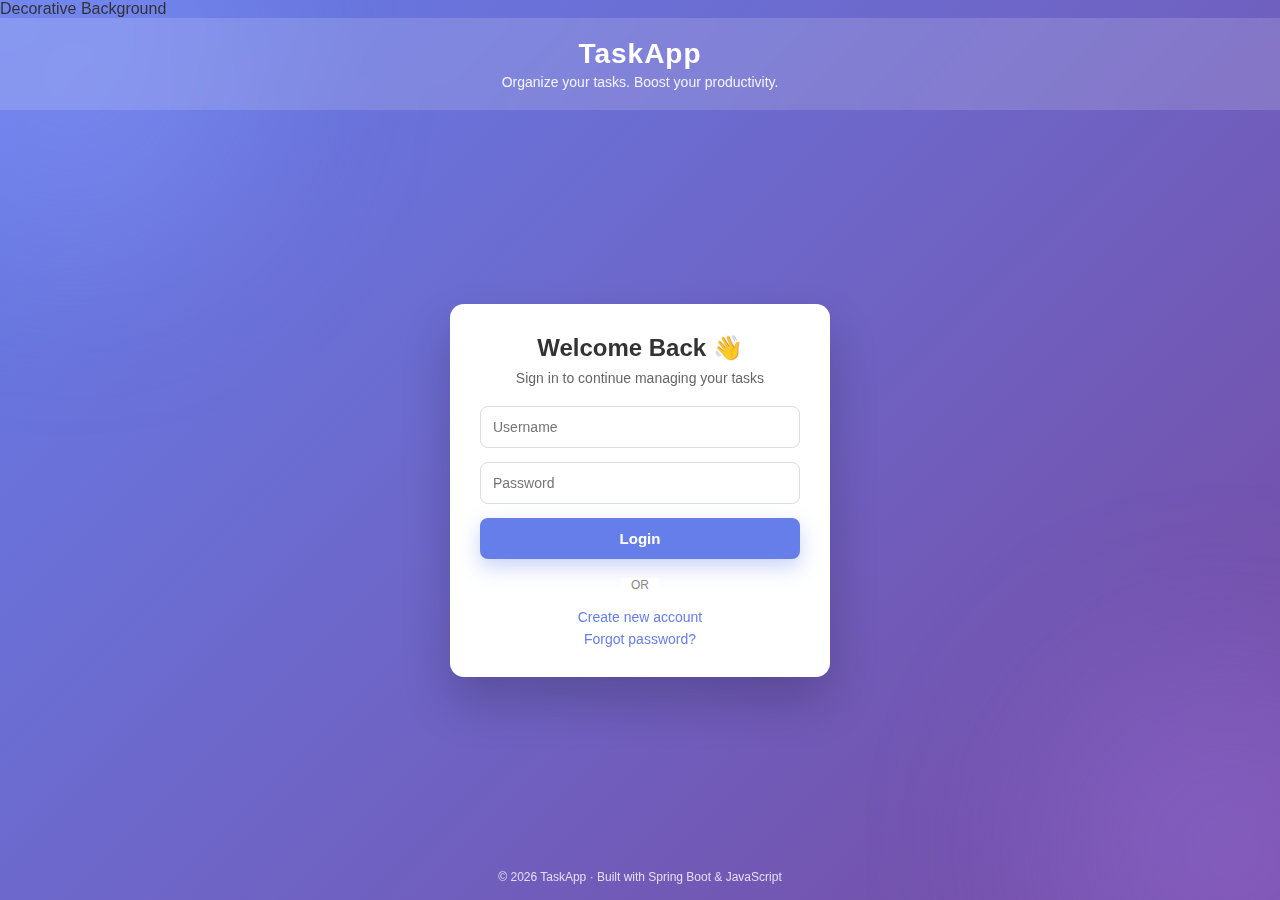
<file: index.html>
<!DOCTYPE html>
<html lang="en">
<head>
    <meta charset="UTF-8">
    <title>TaskApp - Login</title>
    <link rel="stylesheet" href="style.css">
</head>
<body>

Decorative Background 
<div class="bg-blob blob-1"></div>
<div class="bg-blob blob-2"></div>

<header class="app-header">
    <h1>TaskApp</h1>
    <p class="tagline">Organize your tasks. Boost your productivity.</p>
</header>

<main class="page">
    <div class="container">
        <h2>Welcome Back 👋</h2>
        <p class="subtitle">Sign in to continue managing your tasks</p>

        <input type="text" id="username" placeholder="Username" autocomplete="username">
        <input type="password" id="password" placeholder="Password" autocomplete="current-password">

        <button class="add" onclick="login()">Login</button>

        <div class="error" id="error"></div>

        <div class="divider">
            <span>OR</span>
        </div>

        <div class="link-group">
            <a href="register.html">Create new account</a>
            <a href="reset-password.html">Forgot password?</a>
        </div>
    </div>
</main>

<footer class="footer">
    © 2026 TaskApp · Built with Spring Boot & JavaScript
</footer>

<script>
    const API_BASE = "http://localhost:8080";

    if (localStorage.getItem("token")) {
        window.location.href = "tasks.html";
    }

    async function login() {
        const username = document.getElementById("username").value;
        const password = document.getElementById("password").value;
        const errorDiv = document.getElementById("error");

        errorDiv.innerText = "";

        try {
            const response = await fetch(`${API_BASE}/api/auth/login`, {
                method: "POST",
                headers: { "Content-Type": "application/json" },
                body: JSON.stringify({ username, password })
            });

            const data = await response.json();

            if (!response.ok) {
                errorDiv.innerText = data.message || "Login failed";
                return;
            }

            localStorage.setItem("token", data.token);
            window.location.href = "tasks.html";

        } catch {
            errorDiv.innerText = "Server error. Please try again.";
        }
    }
</script>

</body>
</html>
</file>
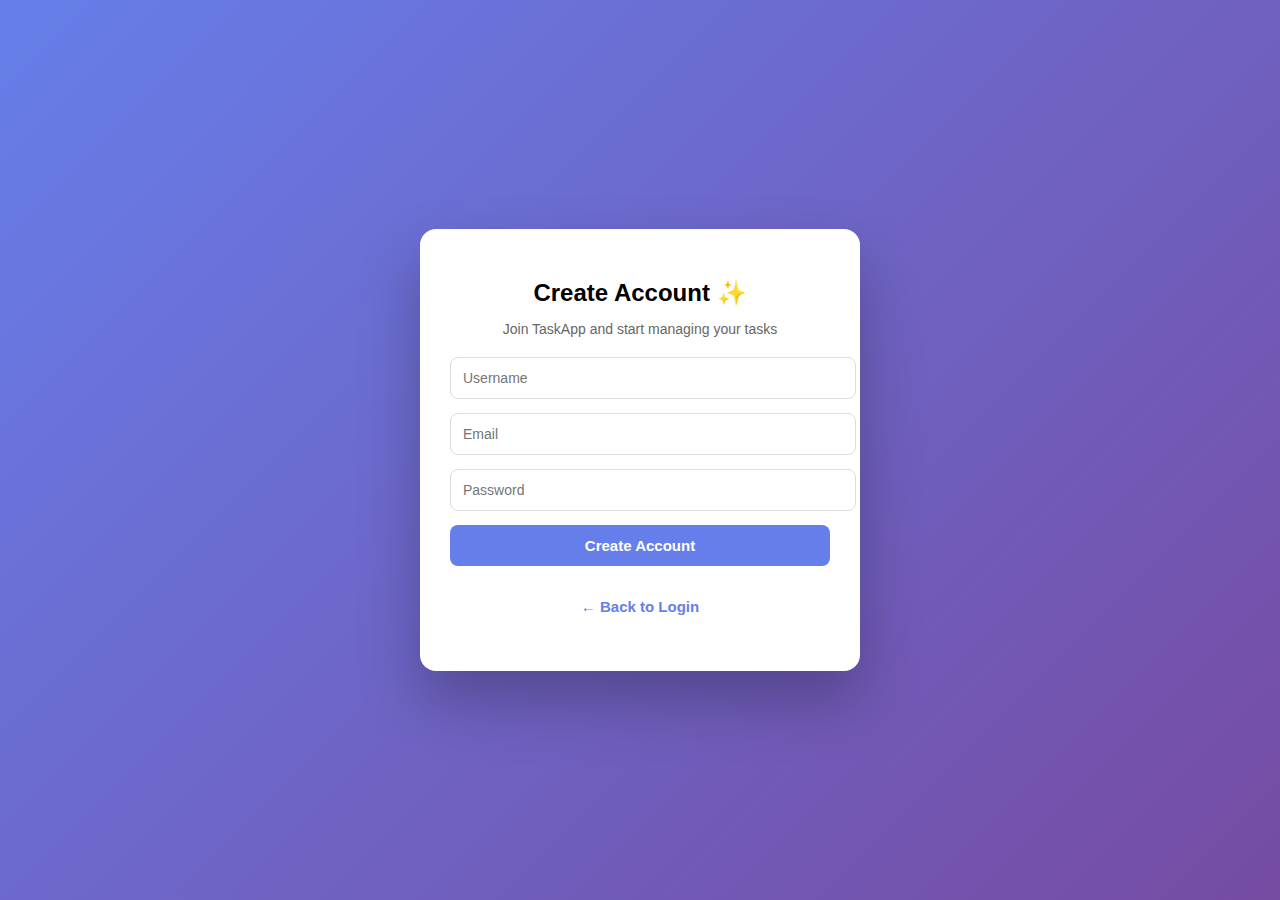
<file: register.html>
<!DOCTYPE html>
<html lang="en">
<head>
    <meta charset="UTF-8">
    <title>Create Account | TaskApp</title>

    <style>
        body {
            margin: 0;
            font-family: "Segoe UI", Arial, sans-serif;
            background: linear-gradient(135deg, #667eea, #764ba2);
            min-height: 100vh;
            display: flex;
            align-items: center;
            justify-content: center;
        }

        .card {
            width: 100%;
            max-width: 380px;
            background: #fff;
            padding: 30px;
            border-radius: 16px;
            box-shadow: 0 30px 60px rgba(0,0,0,0.25);
            animation: fadeUp 0.5s ease;
        }

        @keyframes fadeUp {
            from { opacity: 0; transform: translateY(20px); }
            to { opacity: 1; transform: translateY(0); }
        }

        h2 {
            text-align: center;
            margin-bottom: 6px;
        }

        .subtitle {
            text-align: center;
            font-size: 14px;
            color: #666;
            margin-bottom: 20px;
        }

        input {
            width: 100%;
            padding: 12px;
            margin-bottom: 14px;
            border-radius: 8px;
            border: 1px solid #ddd;
            font-size: 14px;
        }

        input:focus {
            outline: none;
            border-color: #667eea;
        }

        button {
            width: 100%;
            padding: 12px;
            border-radius: 8px;
            border: none;
            cursor: pointer;
            font-weight: 600;
            font-size: 15px;
        }

        .primary {
            background: #667eea;
            color: white;
            margin-bottom: 10px;
        }

        .primary:hover {
            background: #5a67d8;
        }

        .back {
            background: none;
            color: #667eea;
            margin-top: 10px;
        }

        .back:hover {
            text-decoration: underline;
        }

        #msg {
            text-align: center;
            font-size: 14px;
            margin-top: 10px;
        }

        @media (max-width: 480px) {
            .card {
                margin: 20px;
                padding: 24px;
            }
        }
    </style>
</head>
<body>

<div class="card">
    <h2>Create Account ✨</h2>
    <p class="subtitle">Join TaskApp and start managing your tasks</p>

    <input id="username" placeholder="Username">
    <input id="email" placeholder="Email">
    <input id="password" type="password" placeholder="Password">

    <button class="primary" onclick="register()">Create Account</button>
    <button class="back" onclick="location.href='index.html'">← Back to Login</button>

    <p id="msg"></p>
</div>

<script>
    async function register() {
        const res = await fetch("http://localhost:8080/api/auth/register", {
            method:"POST",
            headers:{ "Content-Type":"application/json" },
            body:JSON.stringify({
                username:username.value,
                email:email.value,
                password:password.value
            })
        });

        const data = await res.json();
        msg.style.color = res.ok ? "green" : "red";
        msg.innerText = res.ok
            ? "Account created! Redirecting..."
            : data.message || "Registration failed";

        if(res.ok) setTimeout(()=>location.href="index.html",1500);
    }
</script>

</body>
</html>
</file>
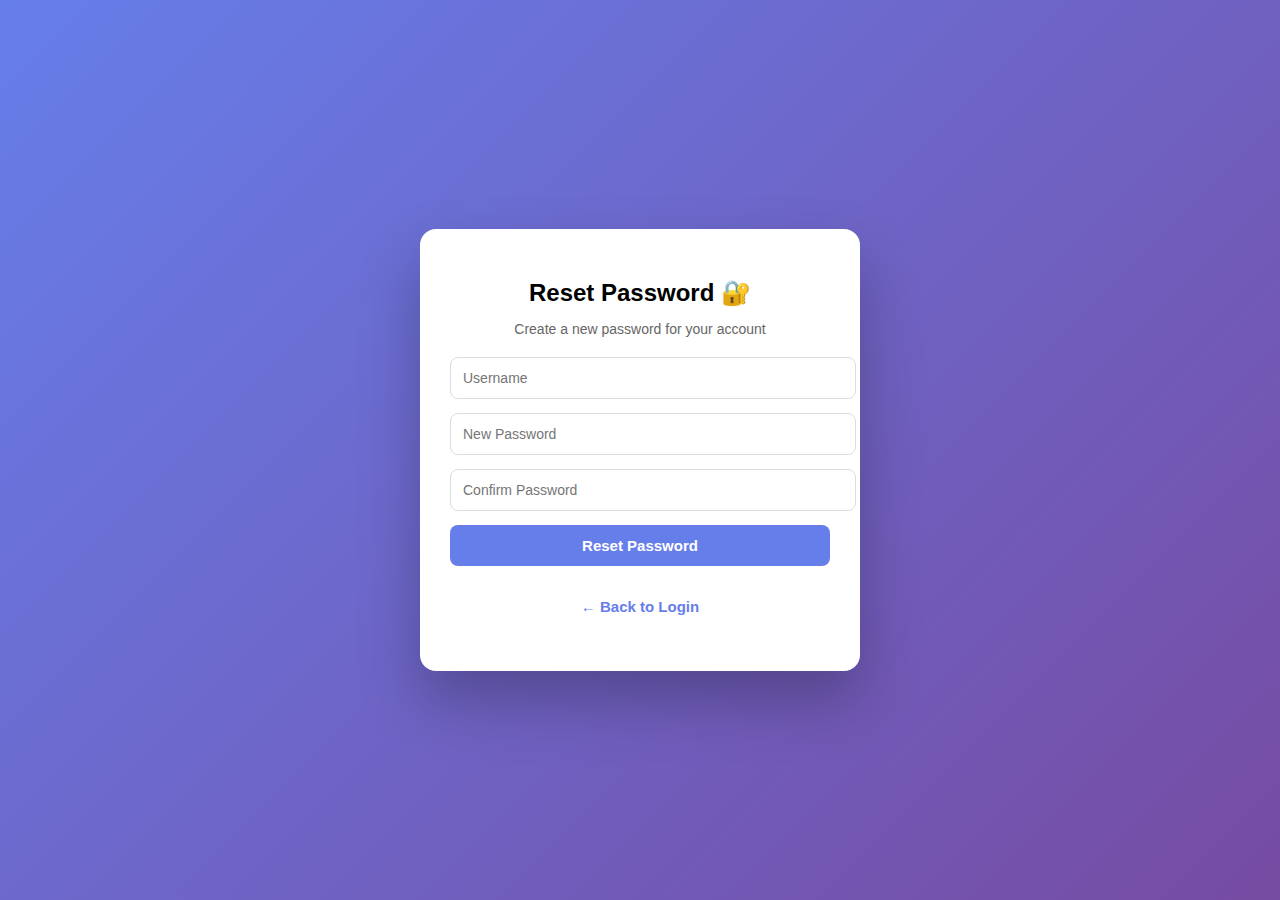
<file: reset-password.html>
<!DOCTYPE html>
<html lang="en">
<head>
    <meta charset="UTF-8">
    <title>Reset Password | TaskApp</title>

    <style>
        body {
            margin: 0;
            font-family: "Segoe UI", Arial, sans-serif;
            background: linear-gradient(135deg, #667eea, #764ba2);
            min-height: 100vh;
            display: flex;
            align-items: center;
            justify-content: center;
        }

        .card {
            width: 100%;
            max-width: 380px;
            background: #fff;
            padding: 30px;
            border-radius: 16px;
            box-shadow: 0 30px 60px rgba(0,0,0,0.25);
            animation: fadeUp 0.5s ease;
        }

        @keyframes fadeUp {
            from { opacity: 0; transform: translateY(20px); }
            to { opacity: 1; transform: translateY(0); }
        }

        h2 {
            text-align: center;
            margin-bottom: 6px;
        }

        .subtitle {
            text-align: center;
            font-size: 14px;
            color: #666;
            margin-bottom: 20px;
        }

        input {
            width: 100%;
            padding: 12px;
            margin-bottom: 14px;
            border-radius: 8px;
            border: 1px solid #ddd;
            font-size: 14px;
        }

        input:focus {
            outline: none;
            border-color: #667eea;
        }

        button {
            width: 100%;
            padding: 12px;
            border-radius: 8px;
            border: none;
            cursor: pointer;
            font-weight: 600;
            font-size: 15px;
        }

        .primary {
            background: #667eea;
            color: white;
            margin-bottom: 10px;
        }

        .primary:hover {
            background: #5a67d8;
        }

        .back {
            background: none;
            color: #667eea;
            margin-top: 10px;
        }

        .back:hover {
            text-decoration: underline;
        }

        #msg {
            text-align: center;
            font-size: 14px;
            margin-top: 10px;
        }

        @media (max-width: 480px) {
            .card {
                margin: 20px;
                padding: 24px;
            }
        }
    </style>
</head>
<body>

<div class="card">
    <h2>Reset Password 🔐</h2>
    <p class="subtitle">Create a new password for your account</p>

    <input id="username" placeholder="Username">
    <input id="newPassword" type="password" placeholder="New Password">
    <input id="confirmPassword" type="password" placeholder="Confirm Password">

    <button class="primary" onclick="resetPassword()">Reset Password</button>
    <button class="back" onclick="location.href='index.html'">← Back to Login</button>

    <p id="msg"></p>
</div>

<script>
    async function resetPassword(){
        const res = await fetch("http://localhost:8080/api/auth/reset-password",{
            method:"POST",
            headers:{ "Content-Type":"application/json" },
            body:JSON.stringify({
                username:username.value,
                newPassword:newPassword.value,
                confirmPassword:confirmPassword.value
            })
        });

        msg.style.color = res.ok ? "green" : "red";
        msg.innerText = res.ok
            ? "Password reset successfully. Redirecting..."
            : "Reset failed. Please check your inputs.";

        if(res.ok) setTimeout(()=>location.href="index.html",1500);
    }
</script>

</body>
</html>
</file>
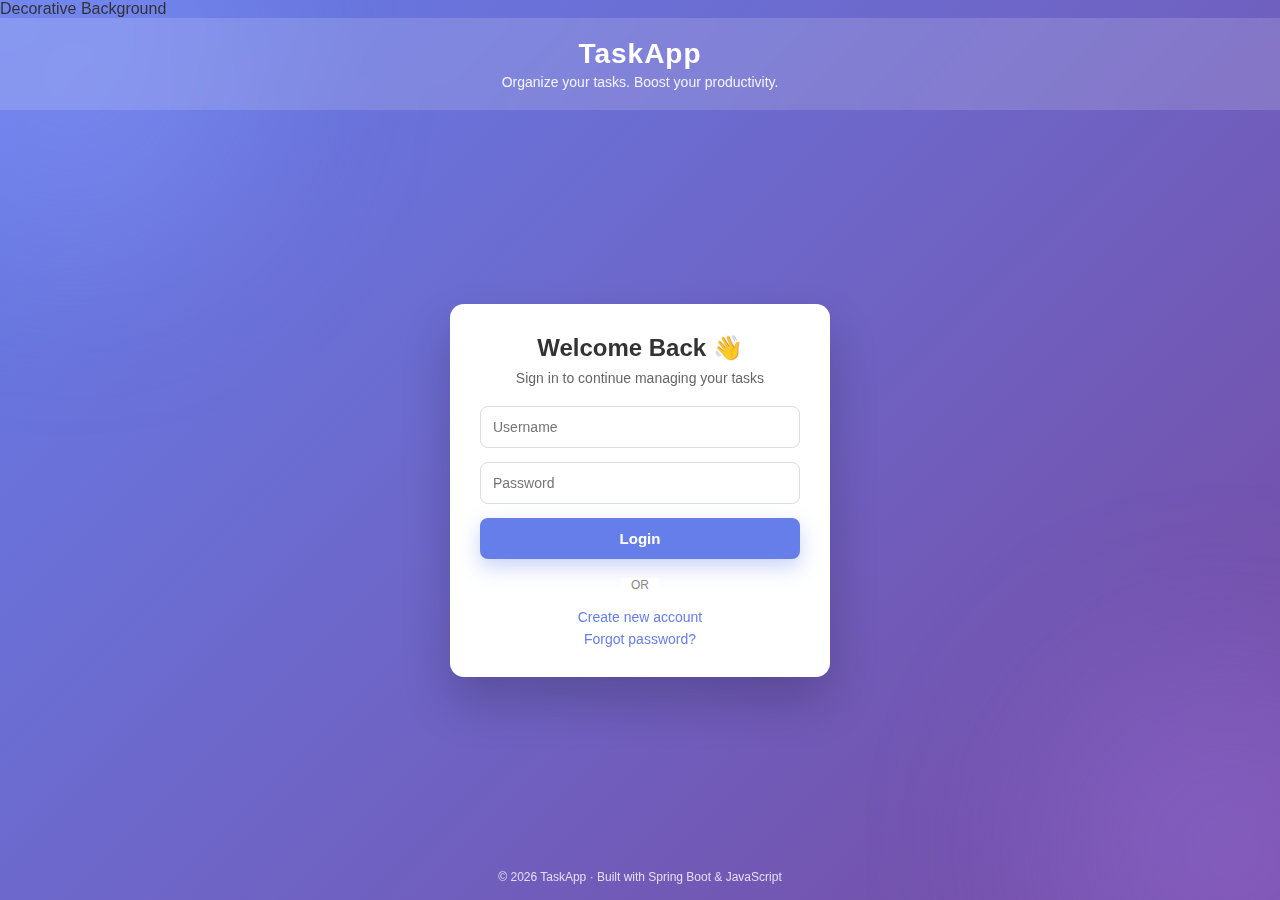
<file: tasks.html>
<!DOCTYPE html>
<html lang="en">
<head>
    <meta charset="UTF-8">
    <title>TaskApp | My Tasks</title>
    <style>/* RESET */
    * {
        box-sizing: border-box;
        margin: 0;
        padding: 0;
    }

    /* BODY */
    body {
        font-family: "Segoe UI", Arial, sans-serif;
        background: linear-gradient(135deg, #667eea, #764ba2);
        min-height: 100vh;
        color: #333;
    }

    /* BACKGROUND BLOBS */
    .bg-blob {
        position: fixed;
        width: 380px;
        height: 380px;
        border-radius: 50%;
        filter: blur(90px);
        opacity: 0.35;
        z-index: -1;
    }
    .blob-1 { background: #8f9cff; top: -120px; left: -120px; }
    .blob-2 { background: #9f7aea; bottom: -140px; right: -140px; }

    /* HEADER */
    .app-header {
        padding: 24px;
        text-align: center;
        color: white;
        background: rgba(255,255,255,0.15);
        backdrop-filter: blur(10px);
    }
    .app-header h1 { font-size: 28px; }
    .tagline { font-size: 14px; opacity: 0.9; }

    /* PAGE */
    .page {
        display: flex;
        justify-content: center;
        padding: 30px;
    }

    /* TASK CARD */
    .task-card {
        width: 100%;
        max-width: 460px;
        background: #fff;
        padding: 28px;
        border-radius: 16px;
        box-shadow: 0 30px 60px rgba(0,0,0,0.25);
    }

    /* HEADER ROW */
    .task-header {
        display: flex;
        justify-content: space-between;
        align-items: center;
        margin-bottom: 16px;
    }
    .task-header h2 { margin: 0; }
    .logout {
        background: none;
        border: none;
        color: #667eea;
        font-weight: 600;
        cursor: pointer;
    }
    .logout:hover { text-decoration: underline; }

    /* INPUTS */
    input, select {
        width: 100%;
        padding: 12px;
        margin-bottom: 12px;
        border-radius: 8px;
        border: 1px solid #ddd;
    }

    /* FILTERS */
    .filters {
        display: flex;
        gap: 12px;
    }

    /* ADD */
    .add-task { margin-top: 10px; }
    .add {
        background: #667eea;
        color: white;
        border: none;
        padding: 12px;
        border-radius: 8px;
        font-weight: 600;
    }

    /* TASK LIST */
    .tasks {
        list-style: none;
        margin-top: 18px;
    }
    .task {
        background: #f7f9ff;
        padding: 14px;
        border-radius: 12px;
        margin-bottom: 12px;
    }
    .task.done span {
        text-decoration: line-through;
        opacity: 0.6;
    }
    .task-main {
        display: flex;
        justify-content: space-between;
        align-items: center;
    }
    .task-main label {
        display: flex;
        gap: 10px;
        font-weight: 600;
    }
    .task-desc {
        font-size: 13px;
        color: #555;
        margin-top: 6px;
    }

    /* ACTIONS */
    .task-actions {
        display: flex;
        gap: 8px;
    }
    .edit {
        background: #edf2ff;
        padding: 6px 10px;
        border-radius: 6px;
    }
    .delete {
        background: #ffecec;
        color: #c53030;
        padding: 6px 10px;
        border-radius: 6px;
    }

    /* PAGINATION */
    .pagination {
        display: flex;
        justify-content: space-between;
        align-items: center;
        margin-top: 16px;
        font-size: 13px;
    }
    .pagination button {
        background: #edf2ff;
        border: none;
        padding: 8px 14px;
        border-radius: 6px;
    }
    /*  DANGER ZONE */
    .danger-zone {
        margin-top: 20px;
        padding-top: 12px;
        border-top: 1px solid #eee;
        text-align: center;
    }

    .delete-account {
        background: #ffe5e5;
        color: #c53030;
        border: none;
        padding: 10px;
        border-radius: 8px;
        width: 100%;
        font-weight: 600;
        cursor: pointer;
    }

    .delete-account:hover {
        background: #fed7d7;
    }

    /* FOOTER */
    .footer {
        text-align: center;
        color: rgba(255,255,255,0.8);
        font-size: 12px;
        padding: 12px;
    }
    </style>
</head>
<body>

<div class="bg-blob blob-1"></div>
<div class="bg-blob blob-2"></div>

<header class="app-header">
    <h1>TaskApp</h1>
    <p class="tagline">Organize your tasks. Boost your productivity.</p>
</header>

<main class="page">
    <div class="task-card">

        <!-- CARD HEADER -->
        <div class="task-header">
            <h2>My Tasks</h2>
            <button class="logout" onclick="logout()">Logout</button>
        </div>

        /* DANGER ZONE */
        <div class="danger-zone">
            <button class="delete-account" onclick="deleteAccount()">
                Delete My Account
            </button>
        </div>


        <!-- SEARCH -->
        <input id="search" placeholder="🔍 Search tasks..." oninput="applyFilters()" />

        <!-- FILTERS -->
        <div class="filters">
            <select id="filterCompleted" onchange="applyFilters()">
                <option value="">All</option>
                <option value="true">Completed</option>
                <option value="false">Pending</option>
            </select>

            <select id="sortOrder" onchange="applyFilters()">
                <option value="asc">A → Z</option>
                <option value="desc">Z → A</option>
            </select>
        </div>

        <!-- ADD TASK -->
        <div class="add-task">
            <input id="title" placeholder="Task title" />
            <input id="description" placeholder="Task description" />
            <button class="add" onclick="createTask()">+ Add Task</button>
        </div>

        <!-- TASK LIST -->
        <ul id="taskList" class="tasks"></ul>

        <!-- PAGINATION -->
        <div class="pagination">
            <button onclick="prevPage()">← Previous</button>
            <span id="pageInfo"></span>
            <button onclick="nextPage()">Next →</button>
        </div>

    </div>
</main>

<footer class="footer">
    © 2026 TaskApp • Built with Spring Boot & Vanilla JS
</footer>

<script>
    const API_BASE = "http://localhost:8080";
    const token = localStorage.getItem("token");
    if (!token) window.location.href = "index.html";

    let allTasks = [];
    let currentPage = 1;
    const pageSize = 3;

    applyFilters();

    async function applyFilters() {
        const search = document.getElementById("search").value;
        const completed = document.getElementById("filterCompleted").value;
        const order = document.getElementById("sortOrder").value;

        let url = `${API_BASE}/tasks?sort=id,${order}`;
        if (search) url += `&search=${encodeURIComponent(search)}`;
        if (completed !== "") url += `&completed=${completed}`;

        const res = await fetch(url, {
            headers: { Authorization: `Bearer ${token}` }
        });

        allTasks = await res.json();
        currentPage = 1;
        renderPage();
    }

    function renderPage() {
        const list = document.getElementById("taskList");
        list.innerHTML = "";

        const start = (currentPage - 1) * pageSize;
        const pageTasks = allTasks.slice(start, start + pageSize);

        if (pageTasks.length === 0) {
            list.innerHTML = "<li class='empty'>No tasks found</li>";
            document.getElementById("pageInfo").textContent = "";
            return;
        }

        pageTasks.forEach(task => {
            const li = document.createElement("li");
            li.className = task.completed ? "task done" : "task";

            li.innerHTML = `
            <div class="task-main">
                <label>
                    <input type="checkbox" ${task.completed ? "checked" : ""}
                        onchange="toggleComplete(${task.id}, '${esc(task.title)}', '${esc(task.description || "")}', ${task.completed})">
                    <span>${task.title}</span>
                </label>
                <div class="task-actions">
                    <button class="edit" onclick="editTask(${task.id}, '${esc(task.title)}', '${esc(task.description || "")}', ${task.completed})">Edit</button>
                    <button class="delete" onclick="deleteTask(${task.id})">Delete</button>
                </div>
            </div>
            <p class="task-desc">${task.description || ""}</p>
        `;
            list.appendChild(li);
        });

        document.getElementById("pageInfo").textContent =
            `Page ${currentPage} of ${Math.ceil(allTasks.length / pageSize)}`;
    }

    function nextPage() {
        if (currentPage * pageSize < allTasks.length) {
            currentPage++;
            renderPage();
        }
    }

    function prevPage() {
        if (currentPage > 1) {
            currentPage--;
            renderPage();
        }
    }

    async function createTask() {
        const title = document.getElementById("title").value;
        const description = document.getElementById("description").value;
        if (!title) return alert("Title required");

        await fetch(`${API_BASE}/tasks`, {
            method: "POST",
            headers: {
                Authorization: `Bearer ${token}`,
                "Content-Type": "application/json"
            },
            body: JSON.stringify({ title, description })
        });

        document.getElementById("title").value = "";
        document.getElementById("description").value = "";
        applyFilters();
    }

    async function editTask(id, title, description, completed) {
        const newTitle = prompt("Edit title", title);
        if (newTitle === null) return;
        const newDesc = prompt("Edit description", description);

        await fetch(`${API_BASE}/tasks/${id}`, {
            method: "PUT",
            headers: {
                Authorization: `Bearer ${token}`,
                "Content-Type": "application/json"
            },
            body: JSON.stringify({ title: newTitle, description: newDesc, completed })
        });

        applyFilters();
    }

    async function toggleComplete(id, title, description, completed) {
        await fetch(`${API_BASE}/tasks/${id}`, {
            method: "PUT",
            headers: {
                Authorization: `Bearer ${token}`,
                "Content-Type": "application/json"
            },
            body: JSON.stringify({ title, description, completed: !completed })
        });

        applyFilters();
    }

    async function deleteTask(id) {
        if (!confirm("Delete this task?")) return;
        await fetch(`${API_BASE}/tasks/${id}`, {
            method: "DELETE",
            headers: { Authorization: `Bearer ${token}` }
        });
        applyFilters();
    }

    function esc(text) {
        return text.replace(/'/g, "\\'");
    }

    function logout() {
        localStorage.removeItem("token");
        window.location.href = "index.html";
    }

        async function deleteAccount() {
        const confirmDelete = confirm(
        "⚠️ This will permanently delete your account and all tasks.\n\nAre you sure?"
        );

        if (!confirmDelete) return;

        const token = localStorage.getItem("token");

        const response = await fetch("http://localhost:8080/api/auth/me", {
        method: "DELETE",
        headers: {
        "Authorization": `Bearer ${token}`
    }
    });

        if (response.ok) {
        alert("Your account has been deleted.");
        localStorage.removeItem("token");
        window.location.href = "index.html";
    } else {
        const err = await response.json();
        alert(err.message || "Failed to delete account");
    }
    }



</script>

</body>
</html>
</file>
<file: style.css>
/* RESET */
* {
    box-sizing: border-box;
    margin: 0;
    padding: 0;
}

/* BODY */
body {
    font-family: "Segoe UI", Arial, sans-serif;
    background: linear-gradient(135deg, #667eea, #764ba2);
    min-height: 100vh;
    color: #333;
    overflow-x: hidden;
}

/* BACKGROUND BLOBS */
.bg-blob {
    position: fixed;
    width: 380px;
    height: 380px;
    border-radius: 50%;
    filter: blur(90px);
    opacity: 0.35;
    z-index: -1;
}

.blob-1 {
    background: #8f9cff;
    top: -120px;
    left: -120px;
}

.blob-2 {
    background: #9f7aea;
    bottom: -140px;
    right: -140px;
}

/* HEADER */
.app-header {
    width: 100%;
    padding: 20px;
    background: rgba(255,255,255,0.15);
    backdrop-filter: blur(10px);
    text-align: center;
    color: #fff;
}

.app-header h1 {
    font-size: 28px;
    letter-spacing: 1px;
}

.tagline {
    font-size: 14px;
    opacity: 0.9;
    margin-top: 4px;
}

/* PAGE CENTERING */
.page {
    min-height: calc(100vh - 140px);
    display: flex;
    align-items: center;
    justify-content: center;
    padding: 20px;
}

/* CARD */
.container {
    width: 100%;
    max-width: 380px;
    background: #ffffff;
    padding: 30px;
    border-radius: 14px;
    box-shadow: 0 25px 50px rgba(0,0,0,0.2);
    animation: fadeUp 0.6s ease;
}

@keyframes fadeUp {
    from {
        opacity: 0;
        transform: translateY(14px);
    }
    to {
        opacity: 1;
        transform: translateY(0);
    }
}

/* HEADINGS */
h2 {
    text-align: center;
    margin-bottom: 8px;
}

.subtitle {
    text-align: center;
    font-size: 14px;
    color: #666;
    margin-bottom: 20px;
}

/* INPUTS */
input {
    width: 100%;
    padding: 12px;
    margin-bottom: 14px;
    border-radius: 8px;
    border: 1px solid #ddd;
    font-size: 14px;
}

input:focus {
    outline: none;
    border-color: #667eea;
}

/* BUTTON */
button {
    width: 100%;
    padding: 12px;
    border-radius: 8px;
    border: none;
    cursor: pointer;
    font-weight: 600;
    font-size: 15px;
}

.add {
    background: #667eea;
    color: white;
    box-shadow: 0 8px 20px rgba(102,126,234,0.35);
}

.add:hover {
    background: #5a67d8;
}

/* DIVIDER */
.divider {
    text-align: center;
    margin: 16px 0;
    position: relative;
}

.divider span {
    background: #fff;
    padding: 0 10px;
    font-size: 12px;
    color: #888;
}

.divider::before {
    content: "";
    position: absolute;
    top: 50%;
    left: 0;
    width: 100%;
    height: 1px;
    background: #ddd;
    z-index: -1;
}

/* ERROR */
.error {
    color: #e53e3e;
    text-align: center;
    margin-top: 10px;
    font-size: 14px;
}

/* LINKS */
.link-group {
    text-align: center;
}

.link-group a {
    display: block;
    margin-top: 6px;
    color: #667eea;
    font-size: 14px;
    text-decoration: none;
}

.link-group a:hover {
    text-decoration: underline;
}

/* FOOTER */
.footer {
    text-align: center;
    font-size: 12px;
    color: rgba(255,255,255,0.8);
    padding-bottom: 12px;
}

/* RESPONSIVE */
@media (max-width: 480px) {
    .container {
        padding: 22px;
    }

    .app-header h1 {
        font-size: 24px;
    }
}
</file>
